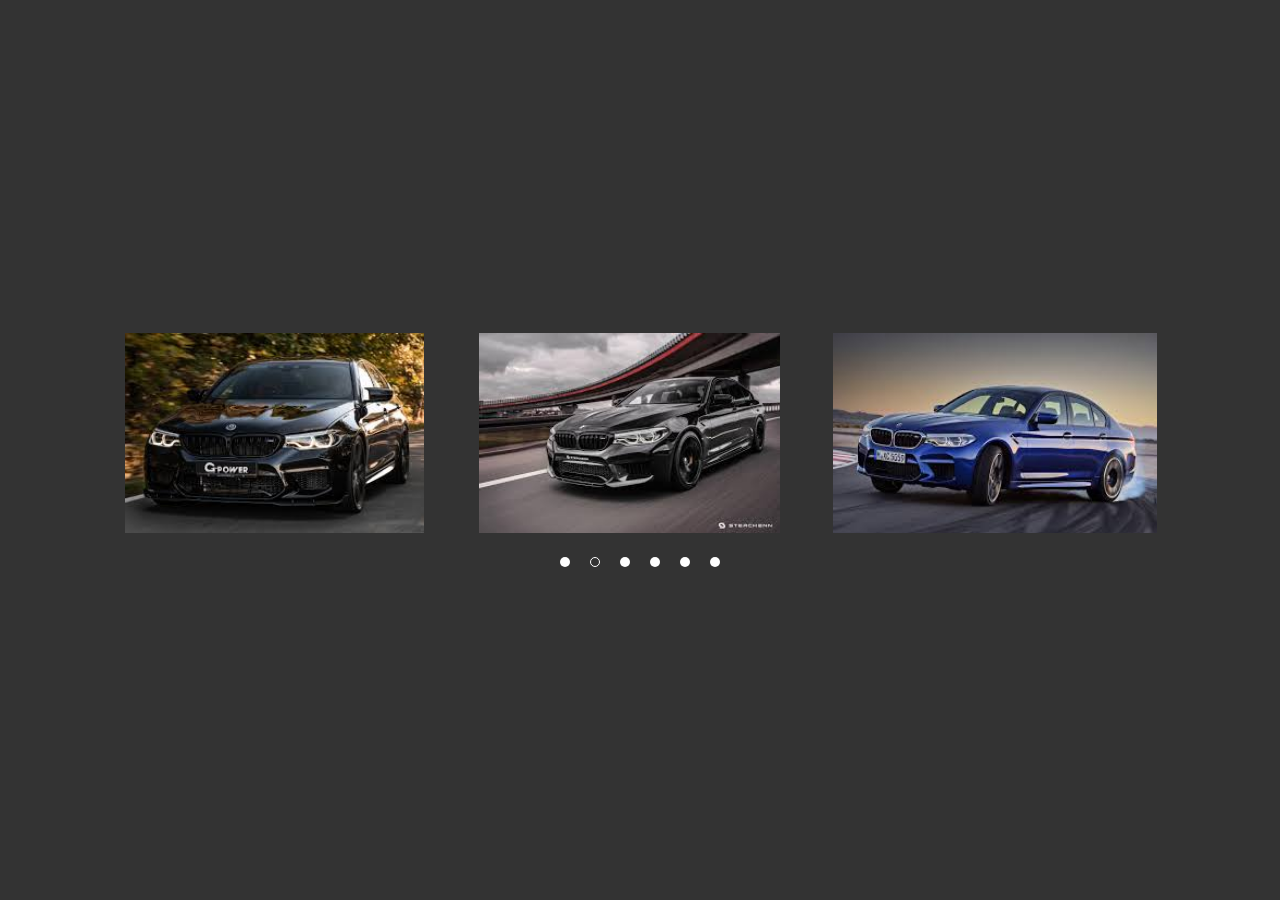
<file: SLICK SLIDER - лучший слайдер для сайта за 1 час. Подробный гайд. Подключение и настройка слайдера/index.html>
<!DOCTYPE html>
<html lang="en">
<head>
    <meta charset="UTF-8">
    <meta name="viewport" content="width=device-width, initial-scale=1.0">
    <title>Document</title>
    <link rel="stylesheet" href="style.css">
</head>
<body>

    <div class="wrapper">
        <div class="slider">
            <div class="slider__item">
                <img src="bmw1.jpg" alt="bmw" class="slider__image">
            </div>
            <div class="slider__item">
                <img src="bmw2.jpg" alt="bmw" class="slider__image">
            </div>
            <div class="slider__item">
                <img src="bmw3.jpg" alt="bmw" class="slider__image">
            </div>
            <div class="slider__item">
                <img src="bmw4.jpg" alt="bmw" class="slider__image">
            </div>
            <div class="slider__item">
                <img src="bmw5.jpg" alt="bmw" class="slider__image">
            </div>
            <div class="slider__item">
                <img src="bmw6.jpg" alt="bmw" class="slider__image">
            </div>
        </div>

    </div>

    
    

    <script src="https://ajax.googleapis.com/ajax/libs/jquery/3.5.1/jquery.min.js"></script>
    <script src="slick.min.js"></script>
    <script src="index.js"></script>
</body>
</html>
</file>
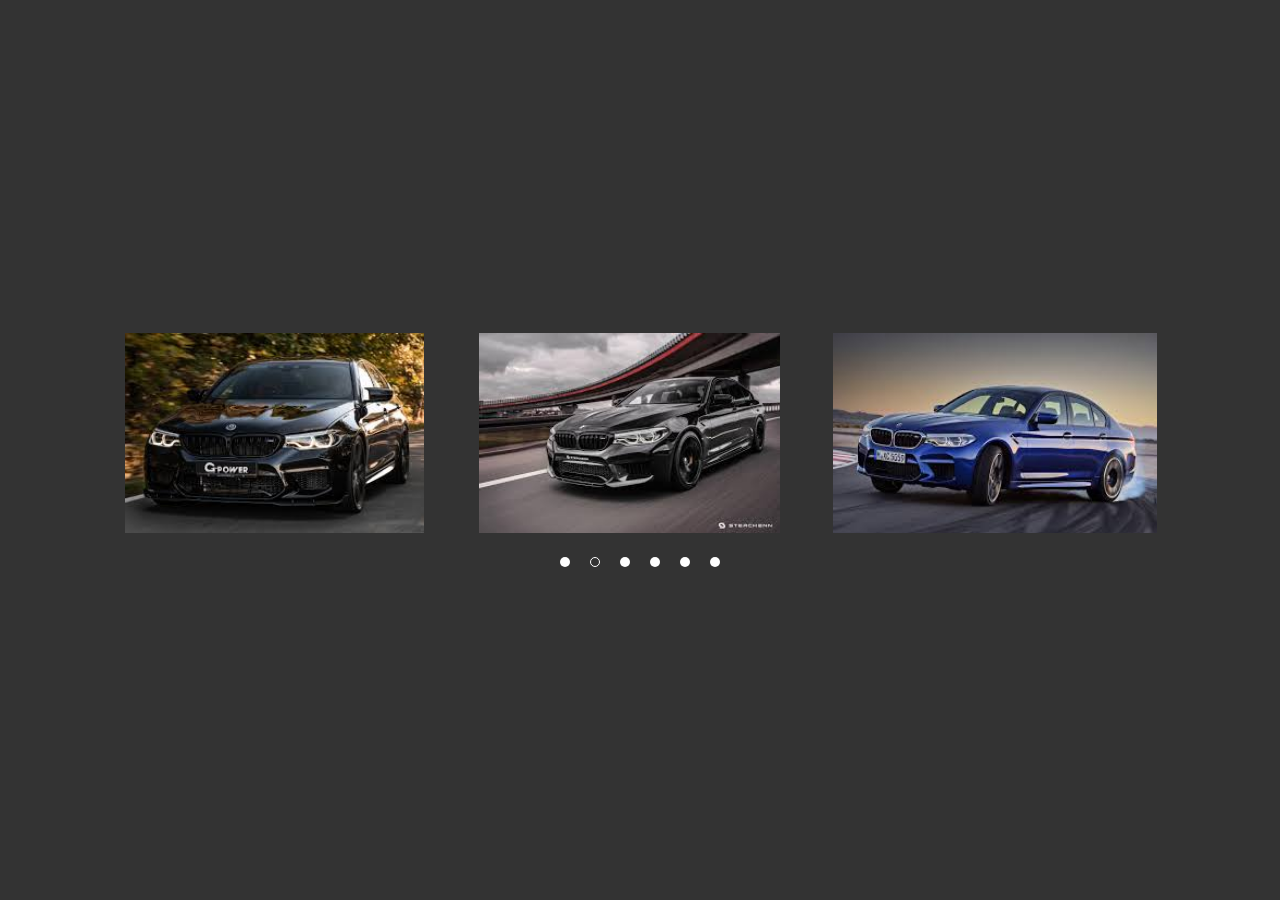
<file: SLICK SLIDER - Настройка слайдера вручную/index.html>
<!DOCTYPE html>
<html lang="en">
<head>
    <meta charset="UTF-8">
    <meta name="viewport" content="width=device-width, initial-scale=1.0">
    <title>Document</title>
    <link rel="stylesheet" href="css/style.css">
</head>
<body>

    <div class="wrapper">
        <div class="slider">
            <div class="slider__item">
                <img src="img/bmw1.jpg" alt="bmw" class="slider__image">
            </div>
            <div class="slider__item">
                <img src="img/bmw2.jpg" alt="bmw" class="slider__image">
            </div>
            <div class="slider__item">
                <img src="img/bmw3.jpg" alt="bmw" class="slider__image">
            </div>
            <div class="slider__item">
                <img src="img/bmw4.jpg" alt="bmw" class="slider__image">
            </div>
            <div class="slider__item">
                <img src="img/bmw5.jpg" alt="bmw" class="slider__image">
            </div>
            <div class="slider__item">
                <img src="img/bmw6.jpg" alt="bmw" class="slider__image">
            </div>
        </div>
    </div>

    <script src="https://ajax.googleapis.com/ajax/libs/jquery/3.5.1/jquery.min.js"></script>
    <script src="js/slick.min.js"></script>
    <script src="js/index.js"></script>
</body>
</html>
</file>
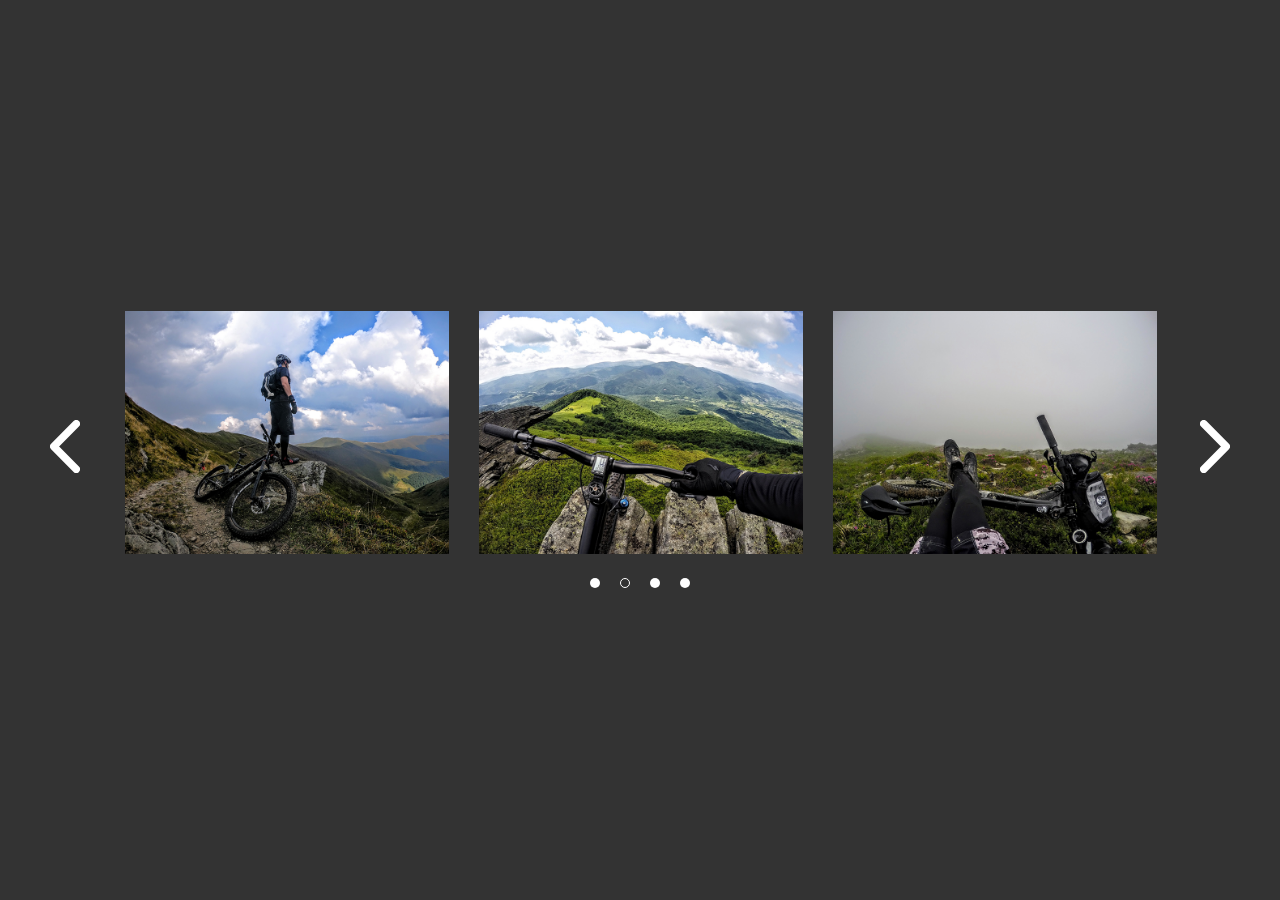
<file: SLICK SLIDER - Настройка слайдера вручную/exml.test/index.html>
<!-- Сообщаем браузеру как стоит обрабатывать эту страницу -->
<!DOCTYPE html>
<!-- Оболочка документа, указываем язык содержимого -->
<html lang="ru">
	<!-- Заголовок страницы, контейнер для других важных данных (не отображается) -->
	<head>
		<!-- Заголовок страницы в браузере -->
		<title>Slick слайдер</title>
		<!-- Подключаем CSS -->
		<link rel="stylesheet" href="css/style.css">
		<!-- Кодировка страницы -->
		<meta charset="UTF-8">
		<!-- Адаптив -->
		<meta name="viewport" content="width=device-width">
	</head>
	<!-- Отображаемое тело страницы -->
	<body>
		<!-- Оболочка для демонстрации -->
		<div class="wrapper">
			<!-- Контент -->

			<div class="slider">
				<div class="slider__item filter">
					<img src="img/slides/big/02.jpg" alt="">
				</div>
				<div class="slider__item">
					<img src="img/slides/big/03.jpg" alt="">
				</div>
				<div class="slider__item filter">
					<img src="img/slides/big/04.jpg" alt="">
				</div>
				<div class="slider__item">
					<img src="img/slides/big/05.jpg" alt="">
				</div>
			</div>
			
			<!-- Подключаем jQuery -->
			<script src="https://code.jquery.com/jquery-3.4.1.min.js"></script>
			<!-- Подключаем слайдер Slick -->
			<script src="js/slick.min.js"></script>
			<!-- Подключаем файл скриптов -->
			<script src="js/script.js"></script>
		</div>
	</body>
</html>
</file>
<file: SLICK SLIDER - лучший слайдер для сайта за 1 час. Подробный гайд. Подключение и настройка слайдера/style.css>
.slider__image {
    height: 200px;
    width: auto;
}

/*ÐžÐ±Ð½ÑƒÐ»ÐµÐ½Ð¸Ðµ*/
*,*:before,*:after{
	padding: 0;
	margin: 0;
	border: 0;
	box-sizing: border-box;
}
/*Ð¡Ñ‚Ð¸Ð»Ð¸ Ð´Ð»Ñ Ð´ÐµÐ¼Ð¾Ð½ÑÑ‚Ñ€Ð°Ñ†Ð¸Ð¸*/
html,body{
	height: 100%;
	background-color: #333;
	font-family: Arial, "Helvetica Neue", Helvetica, sans-serif;
	color: #fff;
	font-size: 25px;
}
.wrapper{
	height: 100%;
	padding: 50px;
	display: flex;
	justify-content:center;
	align-items: center;
}

@media (max-width:767px){
	.wrapper{padding: 50px 10px;}
}

/* ÐžÑÐ½Ð¾Ð²Ð½Ñ‹Ðµ ÑÑ‚Ð¸Ð»Ð¸ */

/* Ð¡Ð»Ð°Ð¹Ð´ÐµÑ€ */
.slick-slider{
	min-width: 0;
}
/* ÐžÐ³Ñ€Ð°Ð½Ð¸Ñ‡Ð¸Ð²Ð°ÑŽÑ‰Ð°Ñ Ð¾Ð±Ð¾Ð»Ð¾Ñ‡ÐºÐ° */
.slick-list {
	overflow: hidden;
}
/* Ð›ÐµÐ½Ñ‚Ð° ÑÐ»Ð°Ð¹Ð´Ð¾Ð² */
.slick-track{
	display: flex;
	align-items: flex-start;
}

/* Ð¡Ð»Ð°Ð¹Ð´ */
.slick-slide{}
/* Ð¡Ð»Ð°Ð¹Ð´ Ð°ÐºÑ‚Ð¸Ð²Ð½Ñ‹Ð¹ */
.slick-slide.slick-active{}
/* Ð¡Ð»Ð°Ð¹Ð´ Ð¾ÑÐ½Ð¾Ð²Ð½Ð¾Ð¹ */
.slick-slide.slick-current{}
/* Ð¡Ð»Ð°Ð¹Ð´ Ð¿Ð¾ Ñ†ÐµÐ½Ñ‚Ñ€Ñƒ */
.slick-slide.slick-center{}

/* Ð¡Ñ‚Ñ€ÐµÐ»ÐºÐ° */
.slick-arrow{}
/* Ð¡Ñ‚Ñ€ÐµÐ»ÐºÐ° Ð²Ð»ÐµÐ²Ð¾ */
.slick-arrow.slick-prev{}
/* Ð¡Ñ‚Ñ€ÐµÐ»ÐºÐ° Ð²Ð¿Ñ€Ð°Ð²Ð¾ */
.slick-arrow.slick-next{}
/* Ð¡Ñ‚Ñ€ÐµÐ»ÐºÐ° Ð½Ðµ Ð°ÐºÑ‚Ð¸Ð²Ð½Ð°Ñ */
.slick-arrow.slick-disabled{}

/* Ð¢Ð¾Ñ‡ÐºÐ¸ */
.slick-dots{}
.slick-dots li{}
.slick-dots button{}

/* ÐšÐ¾Ð½ÐºÑ€ÐµÑ‚Ð½Ñ‹Ð¹ ÑÐ»Ð°Ð¹Ð´ÐµÑ€ */
.slider {
	position: relative;
	padding: 0px 60px;
}

@media (max-width:767px){
	.slider {
		padding: 0px 40px;
	}
}

.slider .slick-arrow{
	position: absolute;
	top: 50%;
	margin: -30px 0px 0px 0px;
	z-index: 10;
	font-size: 0;
	width: 30px;
	height: 60px;
}
.slider .slick-arrow.slick-prev{
	left: 0;
	background: url('http://fls.guru/howtodoit/howtodoit_09/img/sl-arrow_l.svg') 0 0 / 100% no-repeat;
}
.slider .slick-arrow.slick-next{
	right: 0;
	background: url('http://fls.guru/howtodoit/howtodoit_09/img/sl-arrow_r.svg') 0 0 / 100% no-repeat;
}
.slider .slick-arrow.slick-disabled{
	opacity: 0.2;
}

.slider .slick-dots{
	display: flex;
	align-items: center;
	justify-content: center;
}
.slider .slick-dots li{
	list-style: none;
	margin: 0px 10px;
}
.slider .slick-dots button{
	font-size: 0;
	width: 10px;
	height: 10px;
	background-color: #fff;
	border-radius: 50%;
}

.slider .slick-dots li.slick-active button{
	background-color: transparent;
	border: 1px solid #fff;
}

.slider__item {
	padding: 0px 15px;
}
.slider__item img{
	max-width: 100%;
}
.slider__item.slick-center{
	
}
</file>
<file: SLICK SLIDER - Настройка слайдера вручную/css/style.css>
.slider__image {
    height: 200px;
    width: auto;
}

.slider__image:hover{
	transition: 0.5s;
	height: 250px;
    width: auto;
}

/*ÐžÐ±Ð½ÑƒÐ»ÐµÐ½Ð¸Ðµ*/
*,*:before,*:after{
	padding: 0;
	margin: 0;
	border: 0;
	box-sizing: border-box;
}
/*Ð¡Ñ‚Ð¸Ð»Ð¸ Ð´Ð»Ñ Ð´ÐµÐ¼Ð¾Ð½ÑÑ‚Ñ€Ð°Ñ†Ð¸Ð¸*/
html,body{
	height: 100%;
	background-color: #333;
	font-family: Arial, "Helvetica Neue", Helvetica, sans-serif;
	color: #fff;
	font-size: 25px;
}
.wrapper{
	height: 100%;
	padding: 50px;
	display: flex;
	justify-content:center;
	align-items: center;
}

@media (max-width:767px){
	.wrapper{padding: 50px 10px;}
}

/* ÐžÑÐ½Ð¾Ð²Ð½Ñ‹Ðµ ÑÑ‚Ð¸Ð»Ð¸ */

/* Ð¡Ð»Ð°Ð¹Ð´ÐµÑ€ */
.slick-slider{
	min-width: 0;
}
/* ÐžÐ³Ñ€Ð°Ð½Ð¸Ñ‡Ð¸Ð²Ð°ÑŽÑ‰Ð°Ñ Ð¾Ð±Ð¾Ð»Ð¾Ñ‡ÐºÐ° */
.slick-list {
	overflow: hidden;
}
/* Ð›ÐµÐ½Ñ‚Ð° ÑÐ»Ð°Ð¹Ð´Ð¾Ð² */
.slick-track{
	display: flex;
	align-items: flex-start;
}

/* Ð¡Ð»Ð°Ð¹Ð´ */
.slick-slide{}
/* Ð¡Ð»Ð°Ð¹Ð´ Ð°ÐºÑ‚Ð¸Ð²Ð½Ñ‹Ð¹ */
.slick-slide.slick-active{}
/* Ð¡Ð»Ð°Ð¹Ð´ Ð¾ÑÐ½Ð¾Ð²Ð½Ð¾Ð¹ */
.slick-slide.slick-current{}
/* Ð¡Ð»Ð°Ð¹Ð´ Ð¿Ð¾ Ñ†ÐµÐ½Ñ‚Ñ€Ñƒ */
.slick-slide.slick-center{}

/* Ð¡Ñ‚Ñ€ÐµÐ»ÐºÐ° */
.slick-arrow{}
/* Ð¡Ñ‚Ñ€ÐµÐ»ÐºÐ° Ð²Ð»ÐµÐ²Ð¾ */
.slick-arrow.slick-prev{}
/* Ð¡Ñ‚Ñ€ÐµÐ»ÐºÐ° Ð²Ð¿Ñ€Ð°Ð²Ð¾ */
.slick-arrow.slick-next{}
/* Ð¡Ñ‚Ñ€ÐµÐ»ÐºÐ° Ð½Ðµ Ð°ÐºÑ‚Ð¸Ð²Ð½Ð°Ñ */
.slick-arrow.slick-disabled{}

/* Ð¢Ð¾Ñ‡ÐºÐ¸ */
.slick-dots{}
.slick-dots li{}
.slick-dots button{}

/* ÐšÐ¾Ð½ÐºÑ€ÐµÑ‚Ð½Ñ‹Ð¹ ÑÐ»Ð°Ð¹Ð´ÐµÑ€ */
.slider {
	position: relative;
	padding: 0px 60px;
}

@media (max-width:767px){
	.slider {
		padding: 0px 40px;
	}
}

.slider .slick-arrow{
	position: absolute;
	top: 50%;
	margin: -30px 0px 0px 0px;
	z-index: 10;
	font-size: 0;
	width: 30px;
	height: 60px;
}
.slider .slick-arrow.slick-prev{
	left: 0;
	background: url('http://fls.guru/howtodoit/howtodoit_09/img/sl-arrow_l.svg') 0 0 / 100% no-repeat;
}
.slider .slick-arrow.slick-next{
	right: 0;
	background: url('http://fls.guru/howtodoit/howtodoit_09/img/sl-arrow_r.svg') 0 0 / 100% no-repeat;
}
.slider .slick-arrow.slick-disabled{
	opacity: 0.2;
}

.slider .slick-dots{
	display: flex;
	align-items: center;
	justify-content: center;
}
.slider .slick-dots li{
	list-style: none;
	margin: 0px 10px;
}
.slider .slick-dots button{
	font-size: 0;
	width: 10px;
	height: 10px;
	background-color: #fff;
	border-radius: 50%;
}

.slider .slick-dots li.slick-active button{
	background-color: transparent;
	border: 1px solid #fff;
}

.slider__item {
	padding: 0px 15px;
}
.slider__item img{
	max-width: 100%;
}
.slider__item.slick-center{
	
}
</file>
<file: SLICK SLIDER - Настройка слайдера вручную/exml.test/css/style.css>
/*Обнуление*/
*,*:before,*:after{
	padding: 0;
	margin: 0;
	border: 0;
	box-sizing: border-box;
}
/*Стили для демонстрации*/
html,body{
	height: 100%;
	background-color: #333;
	font-family: Arial, "Helvetica Neue", Helvetica, sans-serif;
	color: #fff;
	font-size: 25px;
}
.wrapper{
	height: 100%;
	padding: 50px;
	display: flex;
	justify-content:center;
	align-items: center;
}

@media (max-width:767px){
	.wrapper{padding: 50px 10px;}
}

/* Основные стили */

/* Слайдер */
.slick-slider{
	min-width: 0;
}
/* Ограничивающая оболочка */
.slick-list {
	overflow: hidden;
}
/* Лента слайдов */
.slick-track{
	display: flex;
	align-items: flex-start;
}

/* Слайд */
.slick-slide{}
/* Слайд активный */
.slick-slide.slick-active{}
/* Слайд основной */
.slick-slide.slick-current{}
/* Слайд по центру */
.slick-slide.slick-center{}

/* Стрелка */
.slick-arrow{}
/* Стрелка влево */
.slick-arrow.slick-prev{}
/* Стрелка вправо */
.slick-arrow.slick-next{}
/* Стрелка не активная */
.slick-arrow.slick-disabled{}

/* Точки */
.slick-dots{}
.slick-dots li{}
.slick-dots button{}

/* Конкретный слайдер */
.slider {
	position: relative;
	padding: 0px 60px;
}

@media (max-width:767px){
	.slider {
		padding: 0px 40px;
	}
}

.slider .slick-arrow{
	position: absolute;
	top: 50%;
	margin: -30px 0px 0px 0px;
	z-index: 10;
	font-size: 0;
	width: 30px;
	height: 60px;
}
.slider .slick-arrow.slick-prev{
	left: 0;
	background: url('../img/sl-arrow_l.svg') 0 0 / 100% no-repeat;
}
.slider .slick-arrow.slick-next{
	right: 0;
	background: url('../img/sl-arrow_r.svg') 0 0 / 100% no-repeat;
}
.slider .slick-arrow.slick-disabled{
	opacity: 0.2;
}

.slider .slick-dots{
	display: flex;
	align-items: center;
	justify-content: center;
}
.slider .slick-dots li{
	list-style: none;
	margin: 0px 10px;
}
.slider .slick-dots button{
	font-size: 0;
	width: 10px;
	height: 10px;
	background-color: #fff;
	border-radius: 50%;
}

.slider .slick-dots li.slick-active button{
	background-color: transparent; 
	border: 1px solid #fff;
}

.slider__item {
	padding: 0px 15px;
}
.slider__item img{
	max-width: 100%;
}
.slider__item.slick-center{
	
}
</file>
